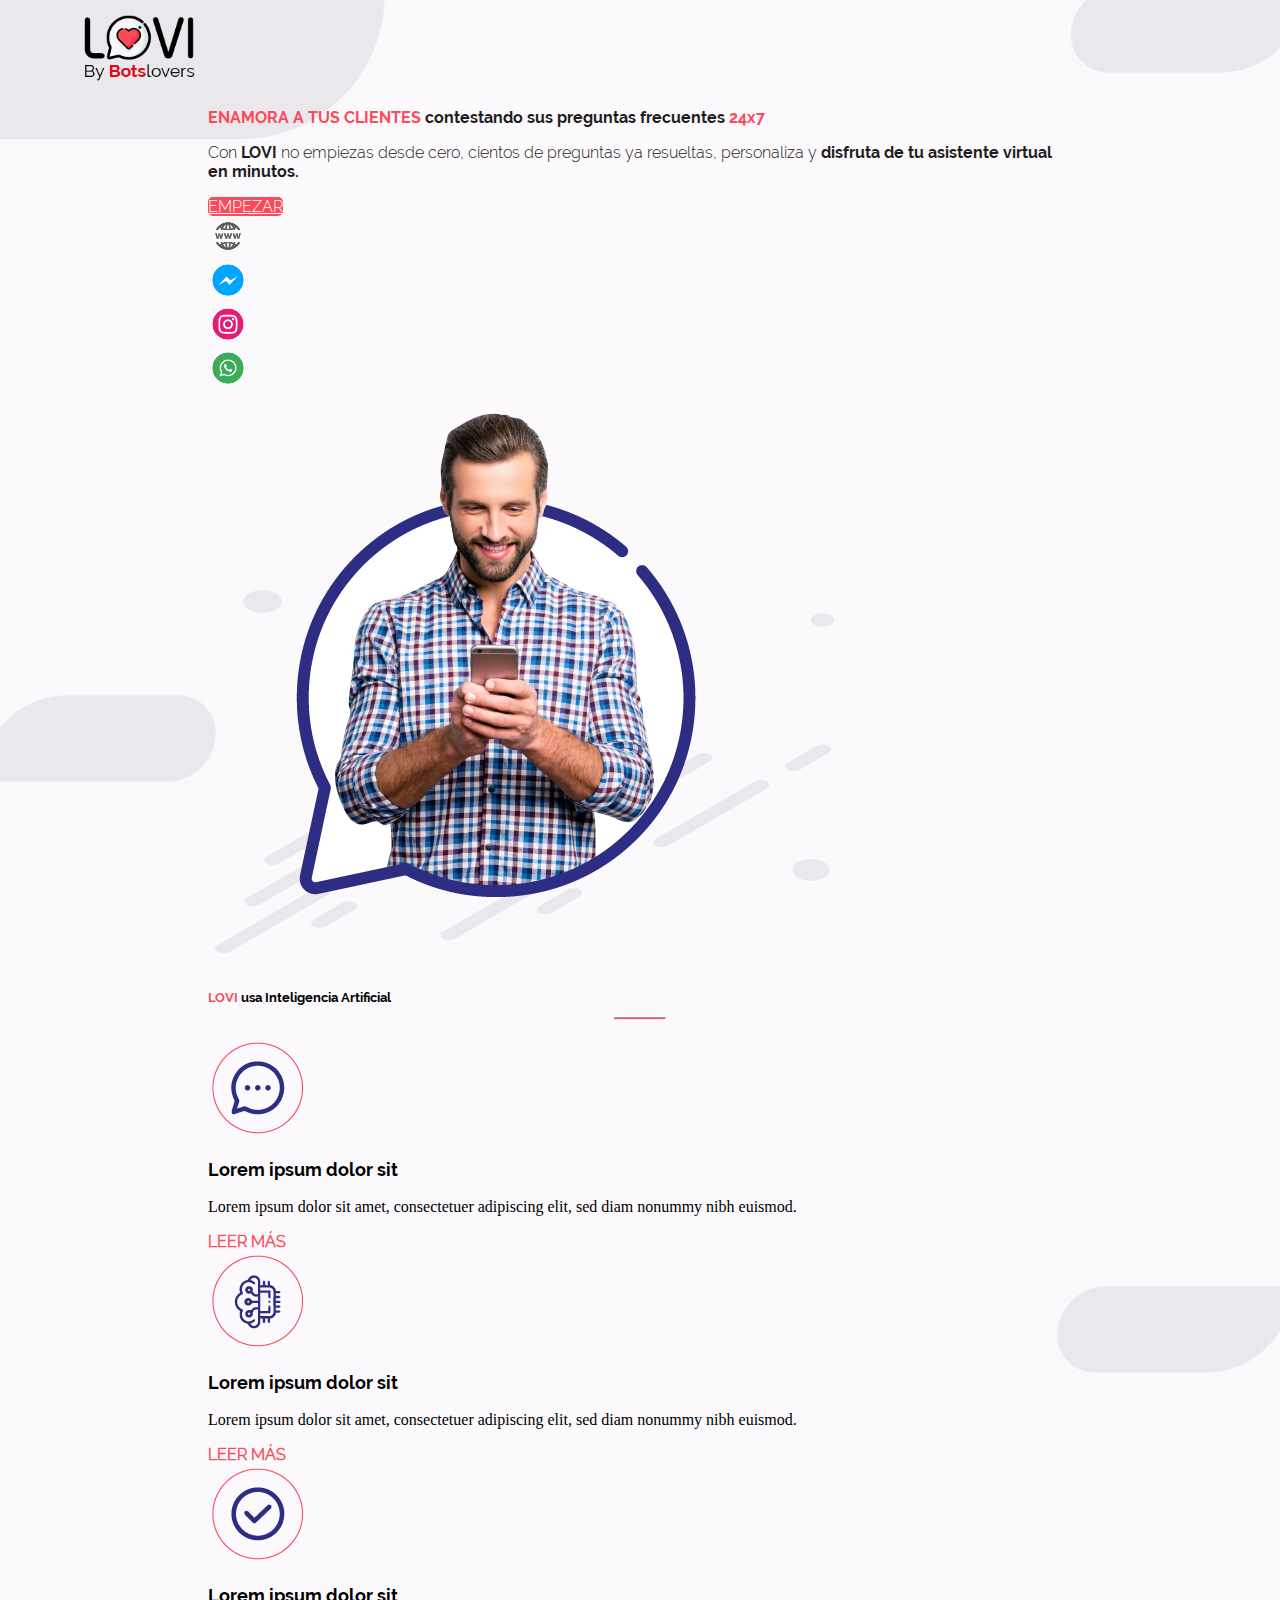
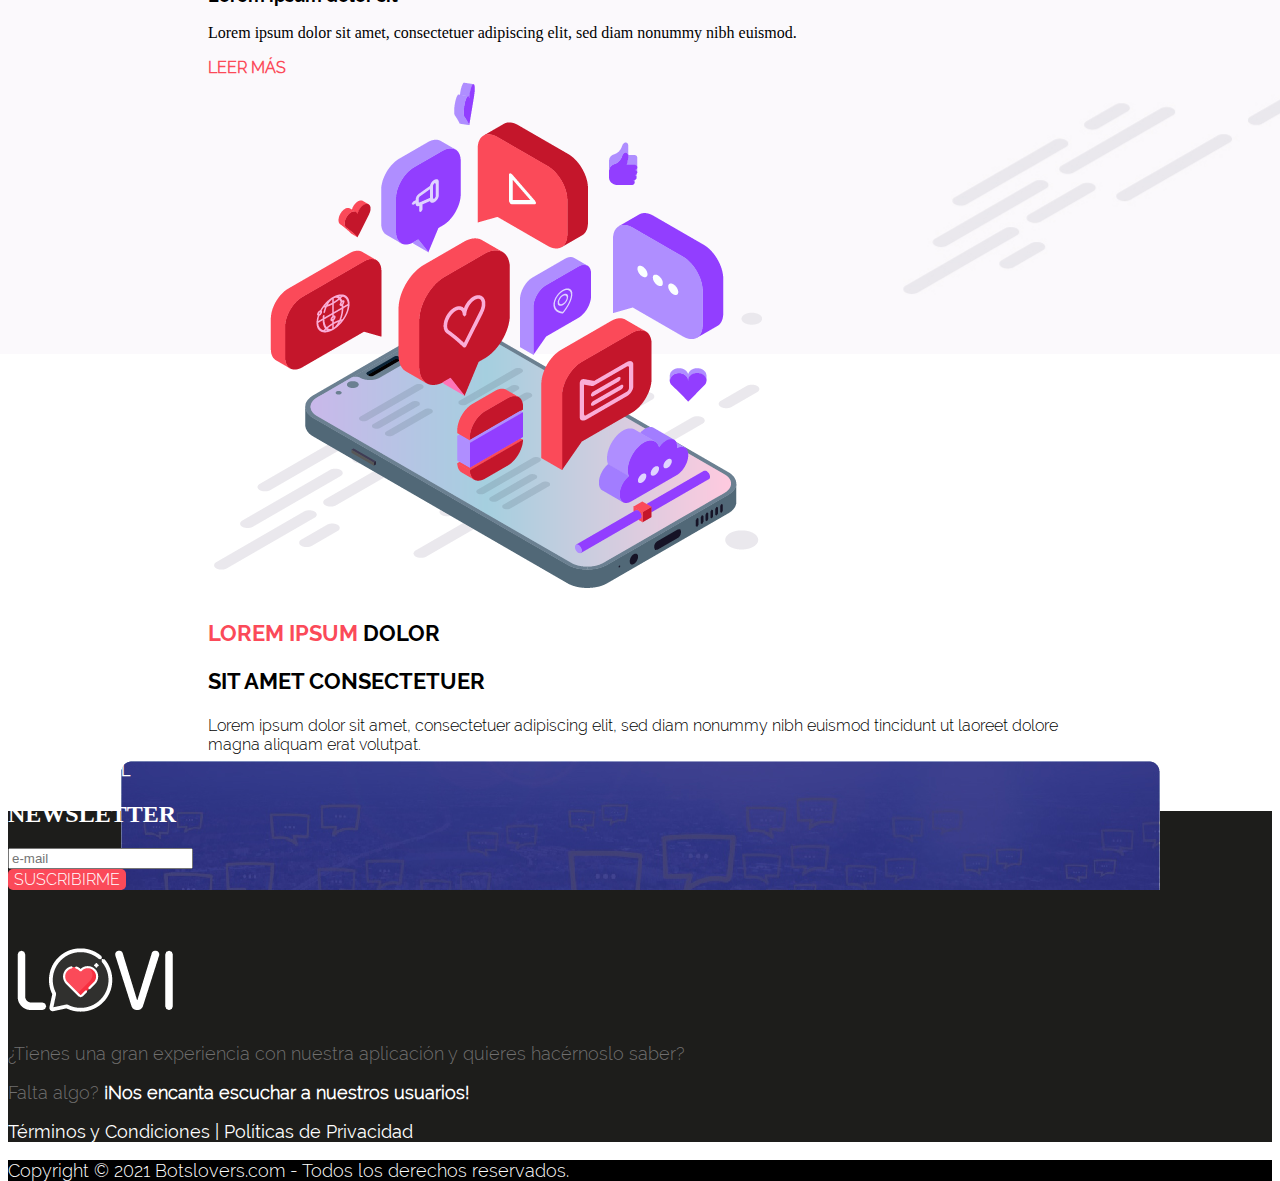
<file: index.html>
<!DOCTYPE html>
<html lang="es">

<head>
    <meta charset="UTF-8">
    <title>LOVI</title>
    <!-- BOOTSTRAP CSS -->
    <link rel="stylesheet" href="https://stackpath.bootstrapcdn.com/bootstrap/4.1.1/css/bootstrap.min.css"
        integrity="sha384-WskhaSGFgHYWDcbwN70/dfYBj47jz9qbsMId/iRN3ewGhXQFZCSftd1LZCfmhktB" crossorigin="anonymous">
    <!-- CUSTOM CSS -->
    <link rel="stylesheet" href="css/styles.css">
</head>

<body>

    <nav class="navbar navbar-expand-lg">
        <div class="container justify-content-center ">
            <img class="log" src="assets/IMG/LOVI-Logo color.png">
        </div>
    </nav>
    <div class="content">
        <header class="main-header">
            <div>
                <div class="container ">
                    <div class="row m-5">

                        <div class="col-sm-5  justify-content-center align-self-center">
                            <p class="text-left fontbold black">
                                <strong class="red"> ENAMORA A TUS CLIENTES</strong>
                                contestando sus preguntas
                                frecuentes <strong class="red"> 24x7</strong>
                            </p>
                            <p class="peque text-left fontlight black">Con <strong class="fontbold">LOVI</strong> no
                                empiezas desde cero, cientos de preguntas
                                ya resueltas, personaliza y <strong class="fontbold">disfruta de tu asistente virtual
                                    en minutos.</strong> </p>
                            <a href="#" style="background-color: #FB4A59;" class="btnred btn-outline-secondary  btn-lg">
                                EMPEZAR
                            </a>
                            <section class=" py-3">
                                <div class="row">
                                    <div class="col-6">
                                        <div class="row">
                                            <div class="social col-3">
                                                <img src="assets/IMG/logos-plataformas-01.png" class="imgsoc">
                                            </div>
                                            <div class="social col-3">
                                                <img src="assets/IMG/logos-plataformas-03.png" class="imgsoc">
                                            </div>

                                            <div class="social col-3">
                                                <img src="assets/IMG/logos-plataformas-04.png" class="imgsoc">
                                            </div>
                                            <div class="social col-3">
                                                <img src="assets/IMG/logos-plataformas-05.png" class="imgsoc">
                                            </div>
                                        </div>
                                    </div>

                                </div>
                            </section>
                        </div>
                        <div class="col-sm-6">
                            <img src="assets/IMG/LOVI-img-01.png" class="img-fluid d-none d-sm-block">
                        </div>
                    </div>
                </div>
        </header>

        <section class="text-center team">
            <div class="container p-4">
                <h5 class="text-center fontbold"><strong class="red"> LOVI</strong> usa Inteligencia Artificial</h5>
                <hr class="lin">
                <div class="row ">
                    <div class=" col-12 col-xl-4">
                        <div class="card">
                            <div class="card-body">
                                <img src="assets/IMG/icono-01.png" class="img-fluid rounded-circle">
                                <h3 class="mid fontbold">Lorem ipsum dolor sit</h3>
                                <p class="peque">
                                    Lorem ipsum dolor sit amet,
                                    consectetuer adipiscing elit, sed
                                    diam nonummy nibh euismod.
                                </p>
                                <a><strong class="red fontlight peque"> LEER MÁS</strong></a>
                            </div>
                        </div>
                    </div>

                    <div class=" col-12 col-xl-4">
                        <div class="card">
                            <div class="card-body">
                                <img src="assets/IMG/icono-02.png" class="img-fluid rounded-circle">
                                <h3 class="mid fontbold">Lorem ipsum dolor sit</h3>
                                <p class="peque">
                                    Lorem ipsum dolor sit amet,
                                    consectetuer adipiscing elit, sed
                                    diam nonummy nibh euismod.
                                </p>
                                <a><strong class="red fontlight peque"> LEER MÁS</strong></a>
                            </div>
                        </div>
                    </div>

                    <div class=" col-12 col-xl-4">
                        <div class="card">
                            <div class="card-body">
                                <img src="assets/IMG/icono-03.png" class="img-fluid rounded-circle">
                                <h3 class="mid fontbold">Lorem ipsum dolor sit</h3>
                                <p class="peque">
                                    Lorem ipsum dolor sit amet,
                                    consectetuer adipiscing elit, sed
                                    diam nonummy nibh euismod.
                                </p>
                                <a><strong class="red fontlight peque"> LEER MÁS</strong></a>
                            </div>
                        </div>
                    </div>

                </div>
            </div>
        </section>
        <div class="container py-5">
            <div class="row">
                <div class="col-sm-6">
                    <img src="assets/IMG/LOVI-img-02.png" class="img-fluid d-none d-sm-block">
                </div>
                <div class="col-sm-5  text-sm-left text-center ">
                    <p class="fontbold gran">
                        <strong class="red"> LOREM IPSUM</strong> DOLOR
                    </p>
                    <p class="sit fontbold gran"> SIT AMET CONSECTETUER</p>
                    <p class="fontlight peque">Lorem ipsum dolor sit amet, consectetuer adipiscing
                        elit, sed
                        diam nonummy nibh euismod tincidunt ut laoreet dolore
                        magna aliquam erat volutpat.</p>
                    <a href="#" style="background-color: #FB4A59;" class="btnred btn-outline-secondary  btn-lg">
                        EMPEZAR
                    </a>
                </div>

            </div>
        </div>
    </div>

    <footer class="col-12 py-3" style="background-color: #1D1D1B;">

        </div>
        <div class="row d-flex justify-content-center">


            <div class="col-xl-8 mor cardo d-flex justify-content-center col-lg-9">
                <div>
                    <!-- <div class=" card-body px-3 pt-grid-gutter pb-0"></div> -->
                    <div class="row pt-3">
                        <div class="col-4 mb-grid-gutter">
                            <h4 class="blan fontlight">SUSCRIBETE AL</h4>
                            <h2 class="blan">NEWSLETTER</h2>
                        </div>
                        <form class="col-8">
                            <div class="form-row">
                            <div class="col-7  pt-3 mb-grid-gutter">
                                <input class=" form-control rounded" type="e-mail" placeholder="e-mail">
                            </div>
                            <div class="col-2 px-5 pt-3 mb-grid-gutter">
                                <button class="btnred3 py-2">SUSCRIBIRME</button>
                            </div>
                        </div>
                        </form>
                    </div>
                </div>
            </div>
        </div>

        <div class="col-12 justify-content-center text-center">
            <img src="assets/IMG/LOVI-Logo blanco.png" alt="" class="">
        </div>

        <div class="col-12  text-center">
            <p class="text-center fontlight grey mid ">¿Tienes una gran experiencia con nuestra aplicación y quieres
                hacérnoslo saber?
            </p>
            <p class="text-center fontlight grey mid ">Falta algo? <strong class="blan"> ¡Nos encanta escuchar a
                    nuestros usuarios!</strong></p>
            <p class="text-center fontregular blan mid "> Términos y Condiciones | Políticas de Privacidad</p>
        </div>


    </footer>
    <div class="col-12 copy text-center">
        <p class="text-center fontlight blan mid py-2 ">Copyright © 2021 Botslovers.com - Todos los derechos reservados.
        </p>
    </div>
    <script src="https://code.jquery.com/jquery-3.3.1.slim.min.js"
        integrity="sha384-q8i/X+965DzO0rT7abK41JStQIAqVgRVzpbzo5smXKp4YfRvH+8abtTE1Pi6jizo"
        crossorigin="anonymous"></script>
    <script src="https://cdnjs.cloudflare.com/ajax/libs/popper.js/1.14.3/umd/popper.min.js"
        integrity="sha384-ZMP7rVo3mIykV+2+9J3UJ46jBk0WLaUAdn689aCwoqbBJiSnjAK/l8WvCWPIPm49"
        crossorigin="anonymous"></script>
    <script src="https://stackpath.bootstrapcdn.com/bootstrap/4.1.1/js/bootstrap.min.js"
        integrity="sha384-smHYKdLADwkXOn1EmN1qk/HfnUcbVRZyYmZ4qpPea6sjB/pTJ0euyQp0Mk8ck+5T"
        crossorigin="anonymous"></script>
</body>

</html>
</file>
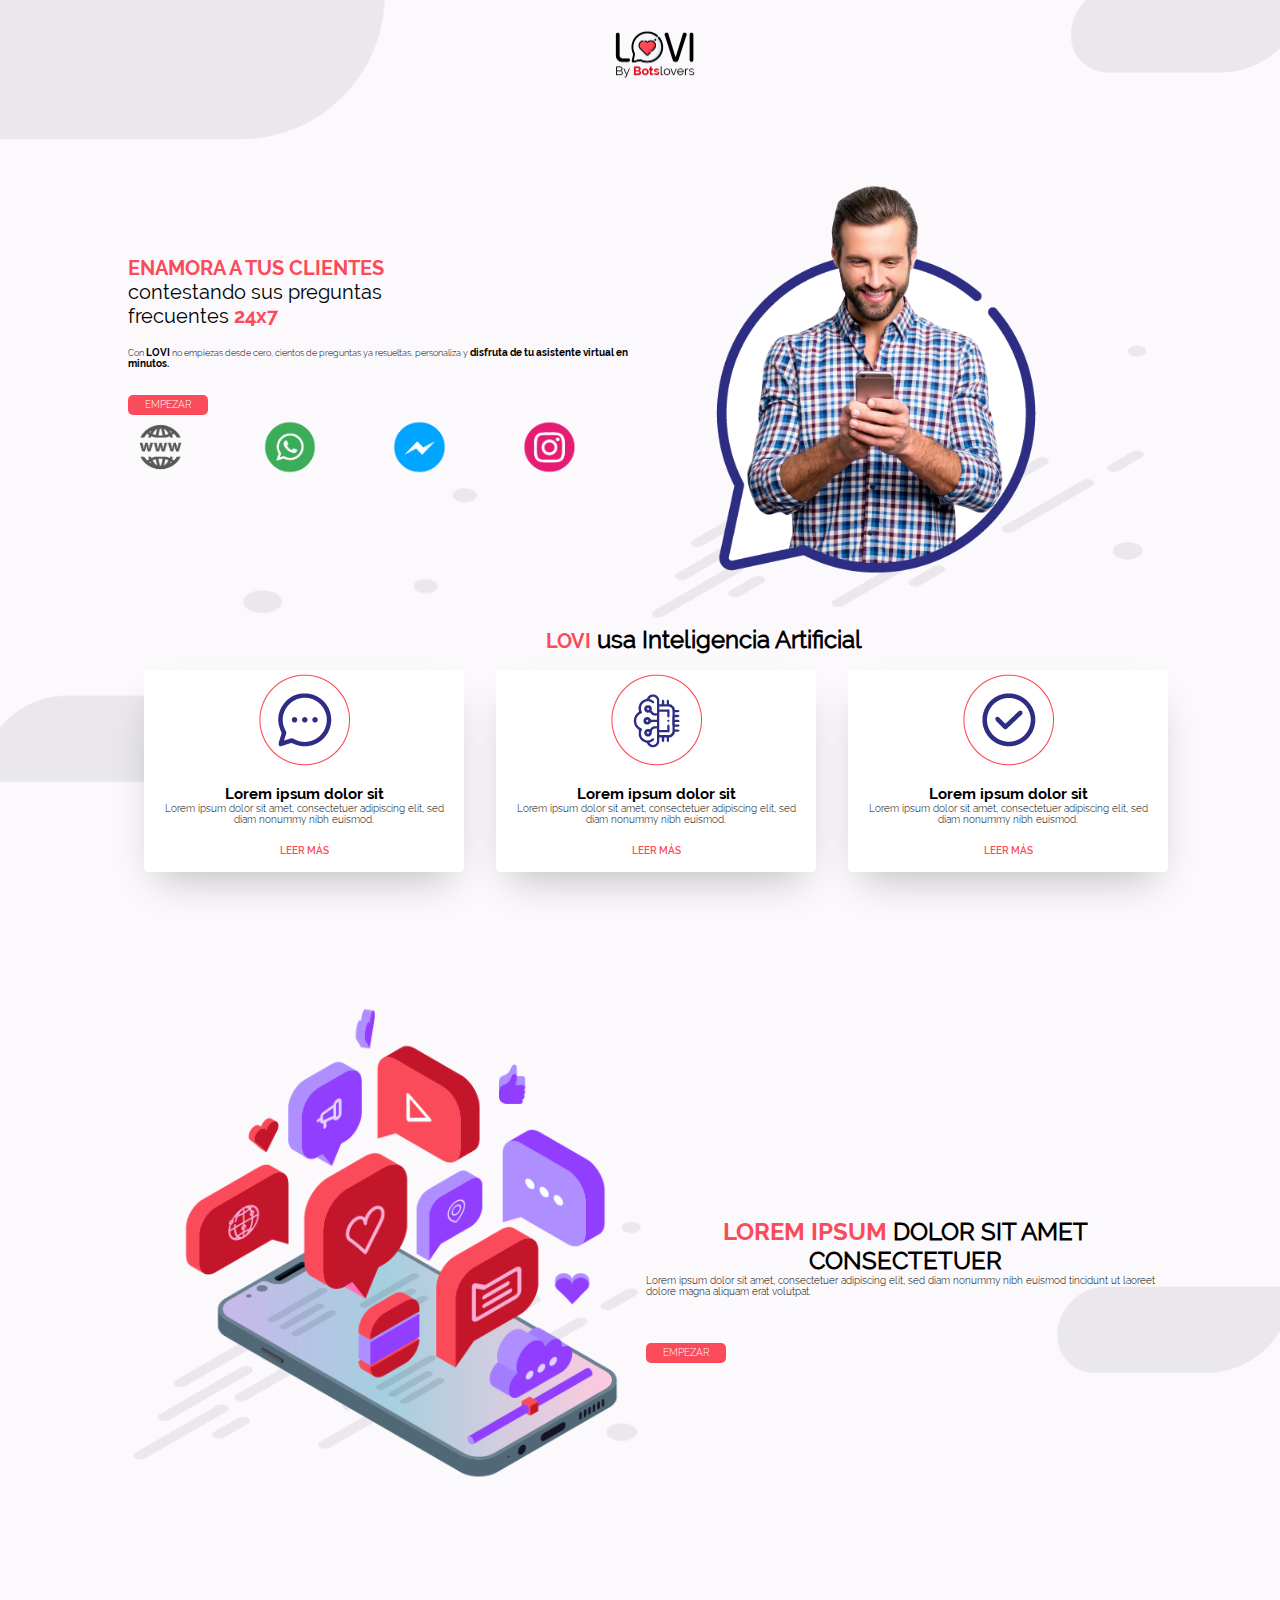
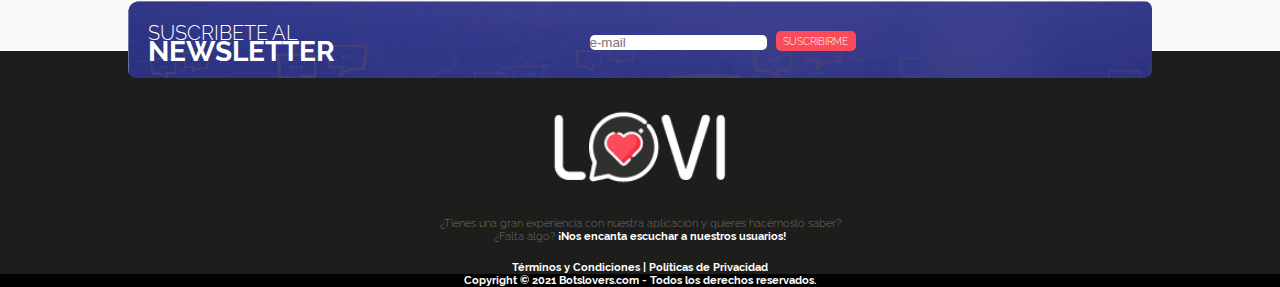
<file: plantilla/index.html>
<!DOCTYPE html>
<html lang="es">

<head>
    <meta charset="UTF-8">
    <meta http-equiv="X-UA-Compatible" content="IE=edge">
    <meta name="viewport" content="width=device-width, initial-scale=1.0">
    <link rel="stylesheet" href="./style/style.css">
    <title>Document</title>
</head>

<body>
    <main>
        <header class="header">
            <h1>
                <img src="../IMG/LOVI-Logo color.png" alt="Logo">
            </h1>
        </header>
        <div>
            <section class="content1">
                <h2 class="titulo">ENAMORA A TUS CLIENTES</h2>
                <h3 class="sub">contestando sus preguntas <br> frecuentes <strong class="red">24x7</strong></h3>
                <br>
                <p class="text">Con <strong class="negrita"> LOVI </strong>no empiezas desde cero, cientos de preguntas ya resueltas, personaliza y <strong class="negrita">disfruta de tu asistente virtual
                    en minutos.</strong></p>
                <button class="btnred"> EMPEZAR </button>
                <section class="content services">
                    <ul class="list-services">
                        <li>
                            <img class="social" src="../IMG/logos-plataformas-01.png">
                        </li>
                        <li>
                            <img class="social" src="../IMG/logos-plataformas-05.png">
                        </li>
                        <li>
                            <img class="social" src="../IMG/logos-plataformas-03.png">
                        </li>
                        <li>
                            <img class="social" src="../IMG/logos-plataformas-04.png">
                        </li>
                    </ul>
                </section>
            </section>
            <section class="content2">
                <img class="imgcel" src="../IMG/LOVI-img-01.png" alt="">
            </section>


        </div>
        <div>
            <h2 class="titulo2"><strong class="red">LOVI</strong> usa Inteligencia Artificial</h2>
        </div>
        <section>
            <ul class="cards">

                <li class="cards__item">
                    <div class="card">
                        <div class="card__image"><img src="../IMG/icono-01.png" alt=""></div>
                        <div class="card__content">
                            <div class="card__title">Lorem ipsum dolor sit</div>
                            <p class="card__text">Lorem ipsum dolor sit amet, consectetuer adipiscing elit, sed diam nonummy nibh euismod.</p>
                            <a class="btncard">LEER MÁS</a>
                        </div>
                    </div>
                </li>
                <li class="cards__item">
                    <div class="card">
                        <div class="card__image"><img src="../IMG/icono-02.png" alt=""></div>
                        <div class="card__content">
                            <div class="card__title">Lorem ipsum dolor sit</div>
                            <p class="card__text">Lorem ipsum dolor sit amet, consectetuer adipiscing elit, sed diam nonummy nibh euismod.</p>
                            <a class="btncard">LEER MÁS</a>
                        </div>
                    </div>
                </li>
                <li class="cards__item">
                    <div class="card">
                        <div class="card__image"><img src="../IMG/icono-03.png" alt=""></div>
                        <div class="card__content">
                            <div class="card__title">Lorem ipsum dolor sit</div>
                            <p class="card__text">Lorem ipsum dolor sit amet, consectetuer adipiscing elit, sed diam nonummy nibh euismod.</p>
                            <a class="btncard">LEER MÁS</a>
                        </div>
                    </div>
                </li>
            </ul>
        </section>

        <section class="content3">
            <img src="../IMG/LOVI-img-02.png" alt="">
        </section>
        <section class="content4">
            <h2 class="titulo2"><strong class="red2">LOREM IPSUM</strong> DOLOR SIT AMET CONSECTETUER</h2>
            <p class="card__text">Lorem ipsum dolor sit amet, consectetuer adipiscing elit, sed diam nonummy nibh euismod tincidunt ut laoreet dolore magna aliquam erat volutpat.</p>
            <button class="btnred"> EMPEZAR </button>
        </section>
    </main>
    <footer>
        <section>
            <div class="mor">
                <h3 class="susc">SUSCRIBETE AL</h3>
                <h1 class="news">NEWSLETTER</h1>
                <input class="inpute" type="e-mail" placeholder="e-mail">
                <button class="btnred3">SUSCRIBIRME</button>
            </div>
        </section>
        <img class="imgblanc" src="../IMG/LOVI-Logo blanco.png" alt="">
        <p class="pblanc">¿Tienes una gran experiencia con nuestra aplicación y quieres hacérnoslo saber?</p>
        <p class="pblanc">¿Falta algo? <strong class="blanquita">¡Nos encanta escuchar a nuestros usuarios!</strong>
        </p><br>
        <p class="pblanc"><strong class="blanquita">Términos y Condiciones | Políticas de Privacidad</strong></p>
        <div class="negro">
            <p class="pblanc"><strong class="blanquita">Copyright © 2021 Botslovers.com - Todos los derechos reservados.</strong></p>
        </div>
    </footer>
</body>

</html>
</file>
<file: css/styles.css>
@font-face {
    font-family: Raleway-Bold;
    src: url('../Fonts/Raleway-Bold.ttf');
}

@font-face {
    font-family: Raleway-Light;
    src: url('../Fonts/Raleway-Light.ttf');
}

@font-face {
    font-family: Raleway-Regular;
    src: url('../Fonts/Raleway-Regular.ttf');
}

@font-face {
    font-family: Raleway-SemiBold;
    src: url('../Fonts/Raleway-SemiBold.ttf');
}
.fontbold{
    font-family: Raleway-Bold;
}
.fontlight{
    font-family: Raleway-Light;
}
.fontregular{
    font-family: Raleway-Regular;
}
.fontsemibold{
    font-family: Raleway-SemiBold;
}
.peque{
    font-size: 16px;
}
.mid{
    font-size: 18px;
}
.gran{
    font-size: 22px;
}

.red{
    color:#FB4A59
}
.blue{
    color:#2D2E83
}
.black{
    color:#1D1D1B
}
.grey{
    color:#706F6F
}
.blan{
    color: #fff;
}
.lin{
    background-color: #FB4A59;
    width: 50px; 
    height: 1px;
    position: relative;
    top: -10px;
}
.btnred {
    background-color: #FB4A59;
    font: 16px Raleway-Light;
    color: #fff;
    border: none;
    border-radius: 5px;
}
body {
    height: 100vh;
    background: url(../assets/IMG/LOVI-Fondo\ 01.jpg) no-repeat center top;
    background-size: cover;
}
.log {
    height: 80px;
    margin-left: 5%;
}
.cardo{
    background: url(../assets/IMG/LOVI-fondo-newsletter.jpg) no-repeat center top ;
    border-radius: 0.5rem;
    
}
 .inpute { 
    
    /* text-align: center; */
     border-radius: 0.3rem;
    /*position: relative;
    top: 25px; */
    /* right: -11px; */
} 
.btnred3 {
    background-color: #FB4A59;
    color: #fff;
    border: none;
    border-radius: 5px;
    font: 16px Raleway-Light;
}
.imgsoc{
    width: 40px;
}

.copy{
    background-color: black;
}
@media(min-width: 1100px){
.content{
  margin: 0 200PX 0 200px;
}}



.mor { 
    position: relative;
    top: -50px; 
    border-radius: 0.5rem;
    text-align: unset;
}
.susc {
    font: 20px Raleway-Light;
    color: #fff;
    
    text-align: left;
}
.news {
    font: 28px Raleway-Bold;
    color: #fff;
   
    text-align: left;
}
</file>
<file: plantilla/style/style.css>
@font-face {
    font-family: Raleway-Bold;
    src: url('../../LOVI-Landing_Carpeta/Fonts/Raleway-Bold.ttf');
}

@font-face {
    font-family: Raleway-Light;
    src: url('../../LOVI-Landing_Carpeta/Fonts/Raleway-Light.ttf');
}

@font-face {
    font-family: Raleway-Regular;
    src: url('../../LOVI-Landing_Carpeta/Fonts/Raleway-Regular.ttf');
}

@font-face {
    font-family: Raleway-SemiBold;
    src: url('../../LOVI-Landing_Carpeta/Fonts/Raleway-SemiBold.ttf');
}

html,
body,
div,
h1,
h2,
h3,
h4,
h5,
h6,
p,
li,
ul,
strong,
input,
img {
    margin: 0;
    padding: 0;
    border: 0;
    vertical-align: baseline;
}

article,
aside,
details,
figcaption,
footer,
header,
hgroup,
menu,
nav,
section {
    display: block;
}

body {
    height: 100vh;
    background: url(../../IMG/LOVI-Fondo\ 01.jpg) no-repeat center top;
    background-size: cover;
}

main {
    padding: 2% 0% 10% 10%;
    font-family: Raleway-Regular;
}

.header {
    display: flex;
    justify-content: center;
}

.header img {
    height: 50%;
}

.titulo {
    font: 20px Raleway-Bold;
    color: #FB4A59;
}

.sub {
    font: 20px Raleway-Regular;
}

.red {
    font: 20px Raleway-Bold;
    color: #FB4A59;
}

.content1 {
    width: 45%;
}

.content2 {
    width: 55%;
    position: relative;
    left: 45%;
    top: -195px;
}

.text {
    font: 9px Raleway-Light;
}

.negrita {
    font: 10px Raleway-Bold;
}

.imgcel {
    height: 50%;
    width: 40vw;
}

.btnred {
    background-color: #FB4A59;
    font: 10px Raleway-Light;
    color: #fff;
    margin-top: 5%;
    border: none;
    border-radius: 5px;
    height: 20px;
    width: 80px;
}

ol,
ul {
    list-style: none;
}

.list-services {
    display: flex;
    align-items: center;
    justify-content: center;
}

.list-services figure {
    display: flex;
    justify-content: center;
    align-items: center;
    flex-flow: column;
}

.social {
    width: 50%;
}

.titulo2 {
    text-align: center;
    margin-top: -32%;
}

@media (min-width: 700px) {
    .content1 {
        margin-top: 10%;
    }
    .content2 {
        margin-top: -10%;
    }
    .titulo2 {
        text-align: center;
        margin-top: -17%;
    }
}

img {
    height: auto;
    max-width: 100%;
    vertical-align: middle;
}

.btncard {
    font: 10px Raleway-SemiBold;
    color: #FB4A59;
    border: none;
}

.btn--block {
    display: block;
    width: 100%;
}

.cards {
    display: flex;
    flex-wrap: wrap;
    list-style: none;
    margin: 0;
    padding: 0;
}

.cards__item {
    display: flex;
    padding: 1rem;
}

.card {
    background-color: white;
    border-radius: 0.25rem;
    box-shadow: 0 20px 40px -14px rgba(0, 0, 0, 0.25);
    display: flex;
    flex-direction: column;
    overflow: hidden;
    width: 20vw;
    text-align: center;
}

.card__content {
    display: flex;
    flex-direction: column;
    padding: 1rem;
}

.card__image {
    align-content: center;
    justify-content: center;
}

.card__title {
    font: 15px Raleway-Bold;
}

.card__text {
    margin-bottom: 1.25rem;
    font: 10px Raleway-Light
}

@media(min-width:750px) {
    .card {
        width: 25vw;
        text-align: center;
    }
}

.content3 {
    width: 45%;
}

.content4 {
    width: 45%;
    position: relative;
    left: 45%;
    top: -150px;
}

.red2 {
    font: 24px Raleway-Bold;
    color: #FB4A59;
}

@media (min-width: 700px) {
    .content3 {
        margin-top: 10%;
    }
    .content4 {
        margin-top: -10%;
    }
}

footer {
    text-align: center;
    background-color: #1D1D1B;
    padding: 0;
}

.mor {
    background-image: url(../../IMG/LOVI-fondo-newsletter.jpg );
    background-repeat: no-repeat;
    width: 80vw;
    position: relative;
    left: 10%;
    top: -50px;
    border-radius: 0.5rem;
    text-align: unset;
}

.susc {
    font: 20px Raleway-Light;
    color: #fff;
    position: relative;
    top: 20px;
    left: 20px;
    text-align: left;
    margin-top: 10px;
}

.news {
    font: 28px Raleway-Bold;
    color: #fff;
    position: relative;
    top: 10px;
    left: 20px;
    text-align: left;
}

.inpute {
    right: 10px;
    border-radius: 0.3rem;
    position: relative;
    top: -25px;
    left: 80px;
}

.btnred3 {
    background-color: #FB4A59;
    font: 10px Raleway-Light;
    color: #fff;
    border: none;
    border-radius: 5px;
    height: 20px;
    width: 80px;
    position: relative;
    right: -85px;
    top: -27px;
}

.imgblanc {
    width: 15%;
    position: relative;
    top: -25px;
}

.pblanc {
    color: #706F6F;
    font: 11px Raleway-Light;
}

.negro {
    background-color: black;
}

.blanquita {
    font: 11px Raleway-bold;
    color: #fff;
}

@media(max-width: 650px) {
    .susc {
        font: 10px Raleway-Light;
        color: #fff;
        position: relative;
        top: 15px;
        left: 20px;
        text-align: left;
        margin-top: 10px;
    }
    .news {
        font: 18px Raleway-Bold;
        color: #fff;
        position: relative;
        top: 12px;
        left: 20px;
        text-align: left;
    }
    .inpute {
        right: 10px;
        border-radius: 0.3rem;
        position: relative;
        top: -15px;
        left: 69px;
    }
    .btnred3 {
        background-color: #FB4A59;
        font: 10px Raleway-Light;
        color: #fff;
        border: none;
        border-radius: 5px;
        height: 20px;
        width: 80px;
        position: relative;
        right: -68px;
        top: -17px;
    }
}
</file>
